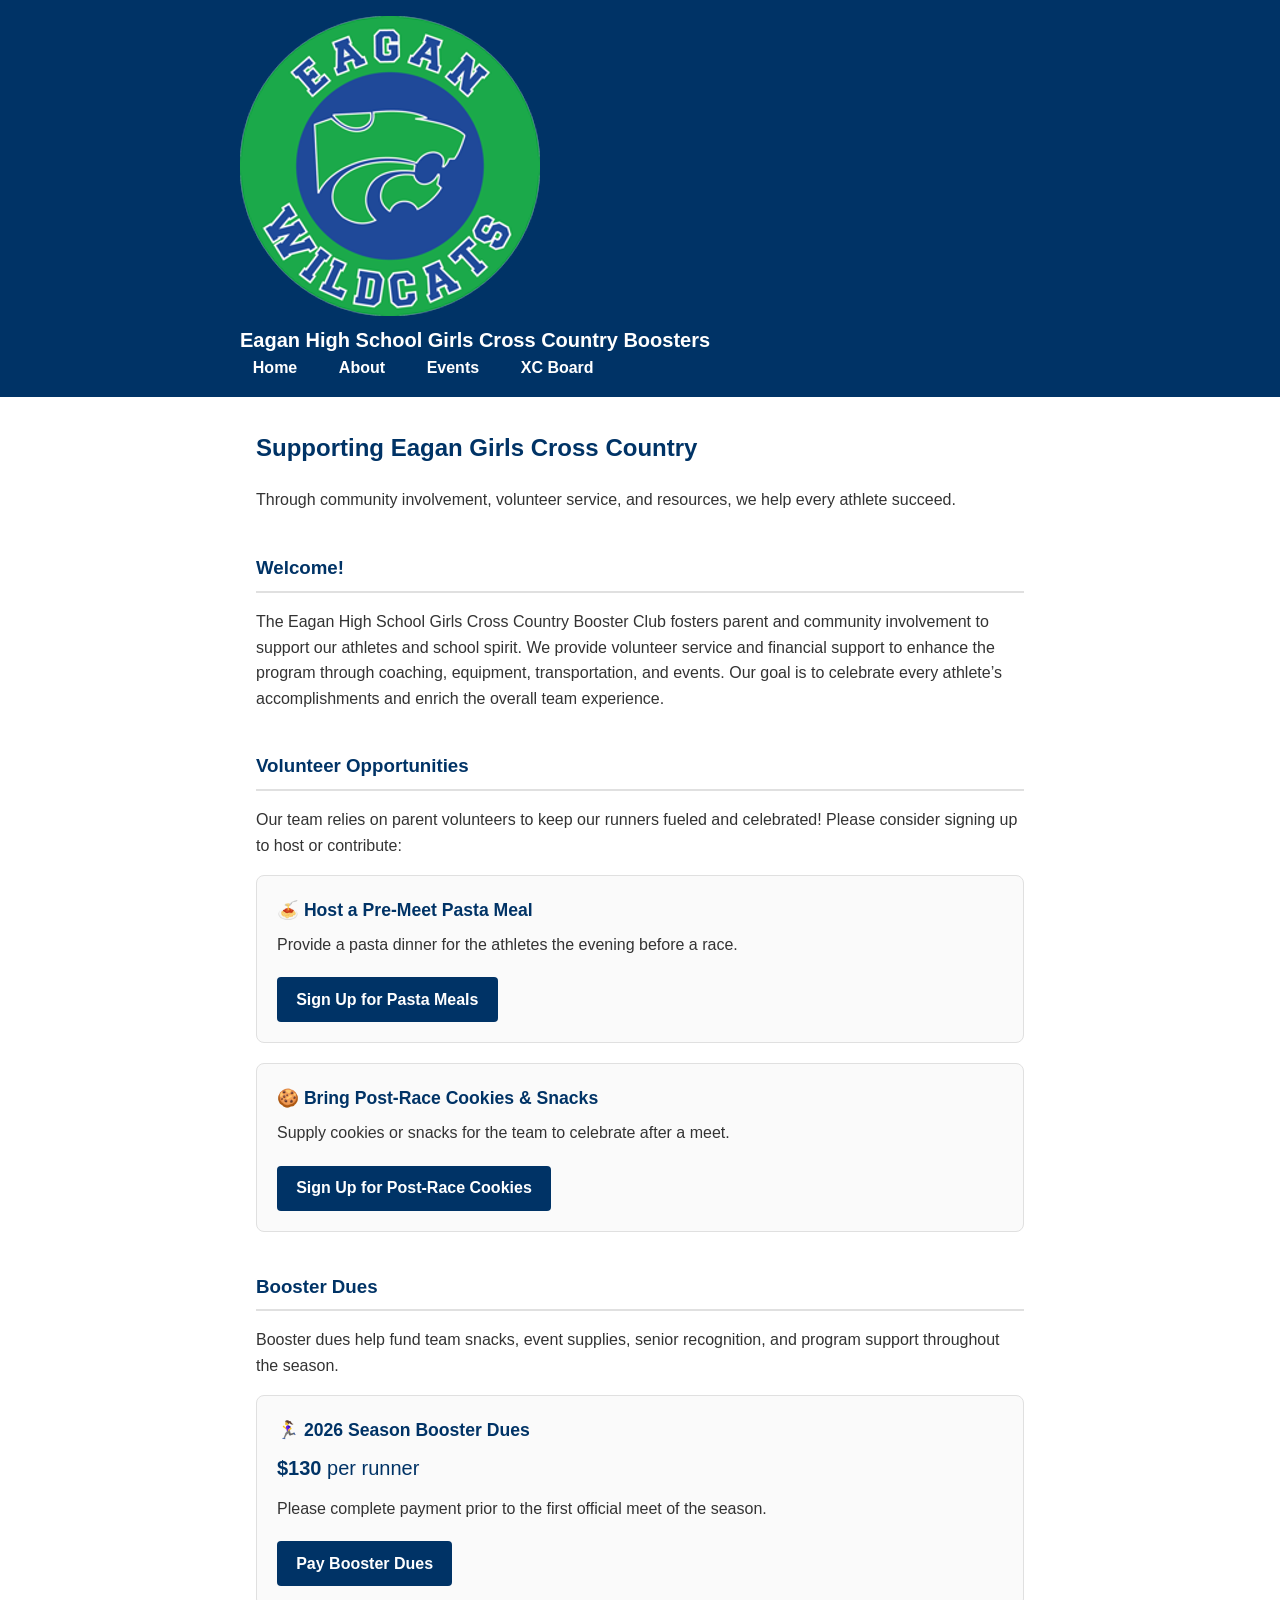
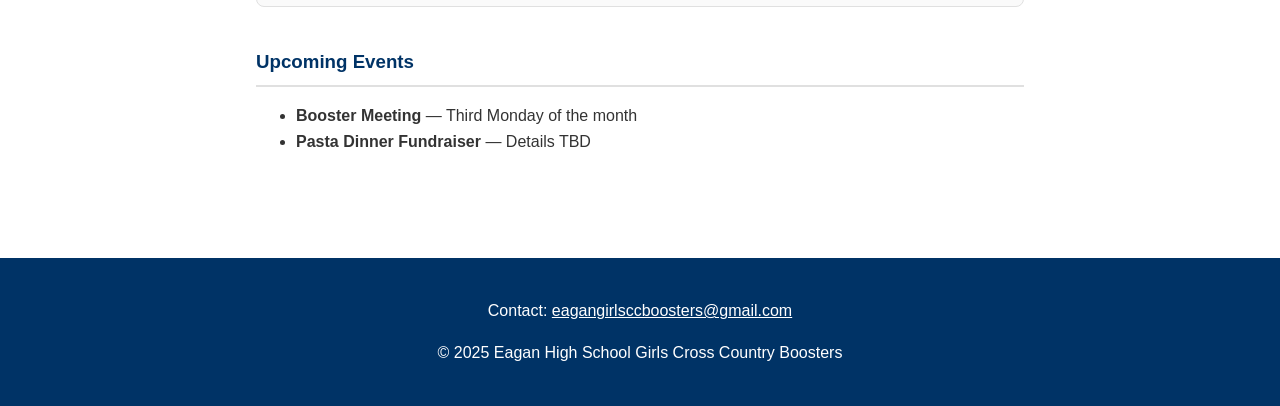
<file: index.html>
<!DOCTYPE html>
<html lang="en">
<head>
  <meta charset="UTF-8" />
  <meta name="viewport" content="width=device-width,initial-scale=1.0" />
  <title>Girls Cross Country Boosters — Eagan High School</title>
  <link rel="stylesheet" href="css/styles.css" />
</head>
<body>
<header class="site-header">
  <div class="container header-inner">

    <!-- Branding -->
    <div class="branding">
      <img
        src="images/EaganWildcatsLogo.png"
        alt="Eagan High School Athletics logo"
        class="site-logo"
      />
      <h1>Eagan High School Girls Cross Country Boosters</h1>
    </div>

    <!-- Navigation -->
    <nav class="main-nav" aria-label="Main navigation">
      <ul>
        <li><a href="index.html" class="active">Home</a></li>
        <li><a href="about.html">About</a></li>
        <li><a href="events.html">Events</a></li>
        <li><a href="board.html">XC Board</a></li>
      </ul>
    </nav>

  </div>
</header>


<main>
<section class="hero">
  <div class="container hero-inner">
    <h2>Supporting Eagan Girls Cross Country</h2>
    <p>Through community involvement, volunteer service, and resources, we help every athlete succeed.</p>
  </div>
</section>

    <section class="intro container">
      <h3>Welcome!</h3>
      <p>The Eagan High School Girls Cross Country Booster Club fosters parent and community involvement to support our athletes and school spirit. We provide volunteer service and financial support to enhance the program through coaching, equipment, transportation, and events. Our goal is to celebrate every athlete’s accomplishments and enrich the overall team experience.</p>
    </section>

    <section>
    <div>
      <h3>Volunteer Opportunities</h3>
      <p>Our team relies on parent volunteers to keep our runners fueled and celebrated! Please consider signing up to host or contribute:</p>
      
      <div class="volunteer-links">
        <div class="volunteer-card">
          <h4>🍝 Host a Pre-Meet Pasta Meal</h4>
          <p>Provide a pasta dinner for the athletes the evening before a race.</p>
          <a href="https://www.signupgenius.com/go/10C0E48A5AF23A4FAC34-65107818-pasta#/" target="_blank" rel="noopener noreferrer" class="signup-button">
            Sign Up for Pasta Meals
          </a>
        </div>
  
        <div class="volunteer-card">
          <h4>🍪 Bring Post-Race Cookies & Snacks</h4>
          <p>Supply cookies or snacks for the team to celebrate after a meet.</p>
          <a href="https://www.signupgenius.com/go/10C0E48A5AF23A4FAC34-65159216-meet#/" target="_blank" rel="noopener noreferrer" class="signup-button">
            Sign Up for Post-Race Cookies
          </a>
        </div>
      </div>
    </div>
  </section>
 
  <section>
  <div>
    <h3>Booster Dues</h3>
    <p>Booster dues help fund team snacks, event supplies, senior recognition, and program support throughout the season.</p>
    
    <div class="dues-card">
      <h4>🏃‍♀️ 2026 Season Booster Dues</h4>
      <p class="dues-amount"><strong>$130</strong> per runner</p>
      <p>Please complete payment prior to the first official meet of the season.</p>
      <a href="https://www.zeffy.com/en-US/donation-form/eagan-girls-cc-booster-club-dues" target="_blank" rel="noopener noreferrer" class="signup-button">
        Pay Booster Dues
      </a>
    </div>
  </div>
</section>
  
    <section class="upcoming-events container">
      <h3>Upcoming Events</h3>
      <ul class="event-list">
        <li><strong>Booster Meeting</strong> — Third Monday of the month</li>
        <li><strong>Pasta Dinner Fundraiser</strong> — Details TBD</li>
      </ul>
    </section>
  </main>

  <footer class="site-footer">
    <div class="container">
      <p>Contact: <a href="mailto:eagangirlsccboosters@gmail.com">eagangirlsccboosters@gmail.com</a></p>
      <p>&copy; 2025 Eagan High School Girls Cross Country Boosters</p>
    </div>
  </footer>

</body>
</html>
</file>
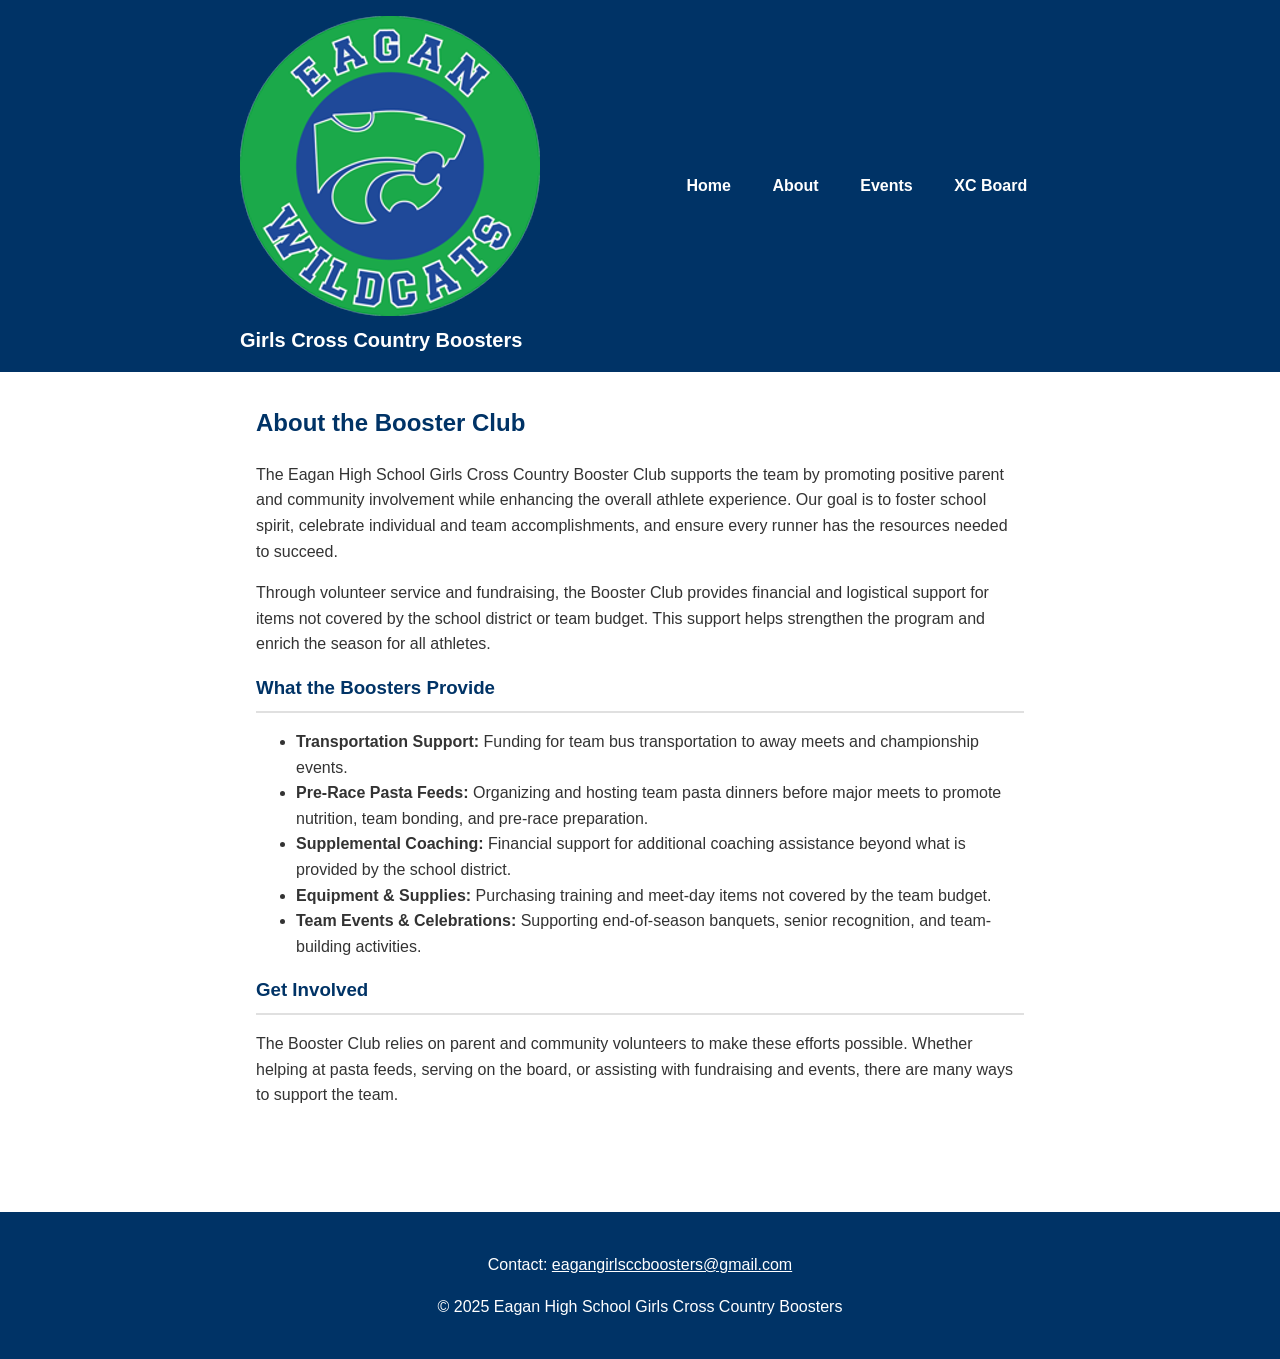
<file: about.html>
<!DOCTYPE html>
<html lang="en">
<head>
  <meta charset="UTF-8" />
  <meta name="viewport" content="width=device-width,initial-scale=1.0" />
  <title>About — Girls Cross Country Boosters</title>
  <link rel="stylesheet" href="css/styles.css" />
</head>
<body>
  <!-- Header (same as your other pages) -->
  <header class="site-header">
    <div class="container header-inner">
      <div class="branding">
        <img src="images/EaganWildcatsLogo.png" alt="Eagan High School Girls Cross Country Boosters logo" class="site-logo" />
        <h1>Girls Cross Country Boosters</h1>
      </div>
      <nav class="main-nav">
        <ul>
          <li><a href="index.html">Home</a></li>
          <li><a href="about.html" class="active">About</a></li>
          <li><a href="events.html">Events</a></li>
          <li><a href="board.html">XC Board</a></li>
        </ul>
      </nav>
    </div>
  </header>

  <!-- Main content -->
  <main class="container">
<section class="about-content">
  <h2>About the Booster Club</h2>

  <p>
    The Eagan High School Girls Cross Country Booster Club supports the team by promoting positive parent and community involvement while enhancing
    the overall athlete experience. Our goal is to foster school spirit, celebrate individual and team accomplishments, and ensure every runner
    has the resources needed to succeed.
  </p>

  <p>
    Through volunteer service and fundraising, the Booster Club provides financial and logistical support for items not covered by the school district
    or team budget. This support helps strengthen the program and enrich the season for all athletes.
  </p>

  <h3>What the Boosters Provide</h3>

  <ul class="booster-support-list">
    <li>
      <strong>Transportation Support:</strong> Funding for team bus transportation to away meets and championship events.
    </li>
    <li>
      <strong>Pre-Race Pasta Feeds:</strong> Organizing and hosting team pasta dinners before major meets to promote nutrition, team bonding,
      and pre-race preparation.
    </li>
    <li>
      <strong>Supplemental Coaching:</strong> Financial support for additional coaching assistance beyond what is provided by the school district.
    </li>
    <li>
      <strong>Equipment & Supplies:</strong> Purchasing training and meet-day items not covered by the team budget.
    </li>
    <li>
      <strong>Team Events & Celebrations:</strong> Supporting end-of-season banquets, senior recognition, and team-building activities.
    </li>
  </ul>

  <h3>Get Involved</h3>

  <p>
    The Booster Club relies on parent and community volunteers to make these efforts possible. Whether helping at pasta feeds, serving on the board,
    or assisting with fundraising and events, there are many ways to support the team.
  </p>
</section>

  </main>

  <!-- Footer (same as your other pages) -->
  <footer class="site-footer">
    <div class="container">
      <p>Contact: <a href="mailto:eagangirlsccboosters@gmail.com">eagangirlsccboosters@gmail.com</a></p>
      <p>&copy; 2025 Eagan High School Girls Cross Country Boosters</p>
    </div>
  </footer>
</body>
</html>
</file>
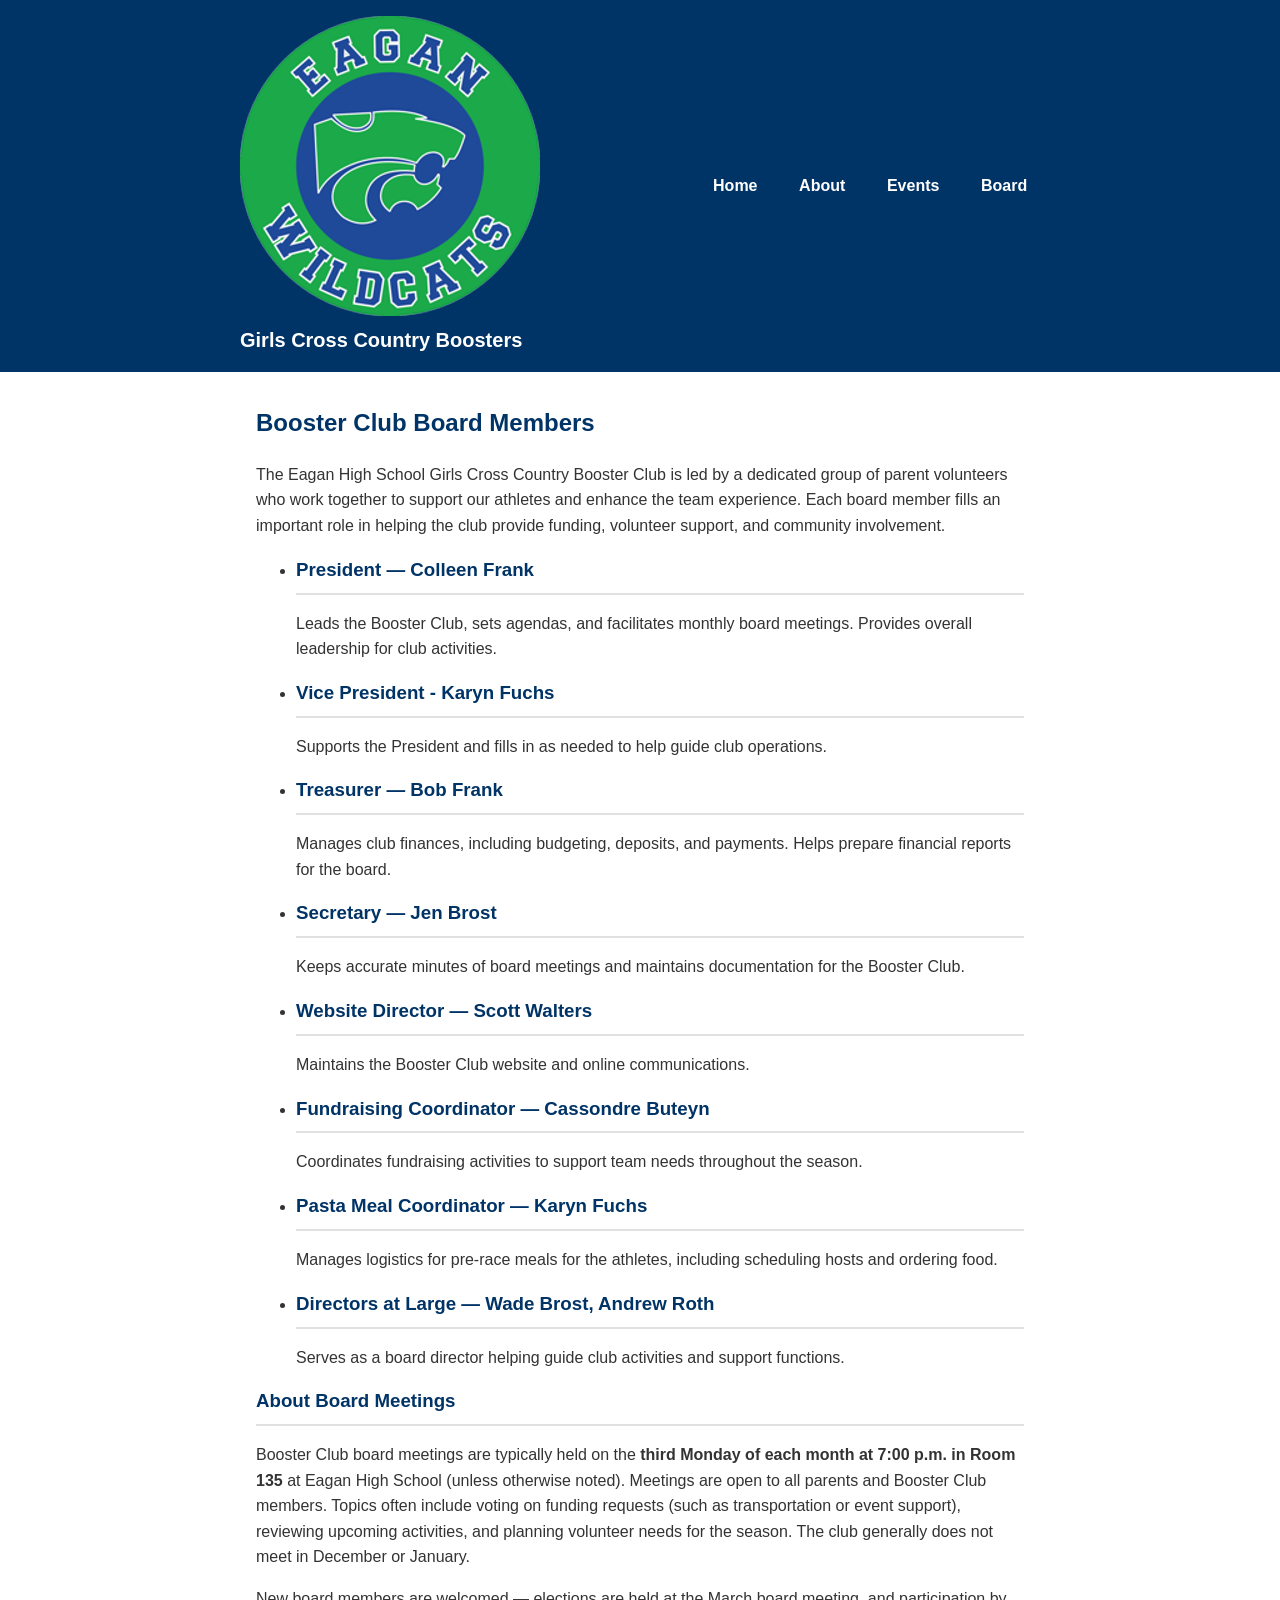
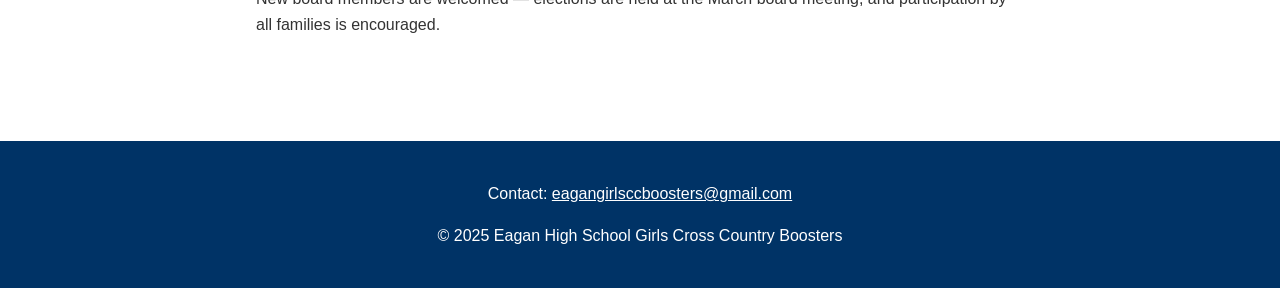
<file: board.html>
<!DOCTYPE html>
<html lang="en">
<head>
  <meta charset="UTF-8" />
  <meta name="viewport" content="width=device-width,initial-scale=1.0" />
  <title>Board Members — Girls Cross Country Boosters</title>
  <link rel="stylesheet" href="css/styles.css" />
</head>
<body>

  <!-- Header -->
  <header class="site-header">
    <div class="container header-inner">
      <div class="branding">
        <img src="images/EaganWildcatsLogo.png" alt="Eagan High School Girls Cross Country Boosters logo" class="site-logo" />
        <h1>Girls Cross Country Boosters</h1>
      </div>
      <nav class="main-nav">
        <ul>
          <li><a href="index.html">Home</a></li>
          <li><a href="about.html">About</a></li>
          <li><a href="events.html">Events</a></li>
          <li><a href="board.html" class="active">Board</a></li>
        </ul>
      </nav>
    </div>
  </header>

  <!-- Main content -->
  <main class="container">
    <section class="board-content">
      <h2>Booster Club Board Members</h2>
      <p>
        The Eagan High School Girls Cross Country Booster Club is led by a dedicated group of parent volunteers who work together to support our
        athletes and enhance the team experience. Each board member fills an important role in helping the club provide funding, volunteer support,
        and community involvement.
      </p>

      <ul class="board-list">
        <li>
          <h3>President — Colleen Frank</h3>
          <p>
            Leads the Booster Club, sets agendas, and facilitates monthly board meetings. Provides overall leadership for club activities.  
          </p>
        </li>

        <li>
          <h3>Vice President - Karyn Fuchs</h3>
          <p>Supports the President and fills in as needed to help guide club operations.</p>
        </li>

        <li>
          <h3>Treasurer — Bob Frank</h3>
          <p>
            Manages club finances, including budgeting, deposits, and payments. Helps prepare financial reports for the board.
          </p>
        </li>

        <li>
          <h3>Secretary — Jen Brost</h3>
          <p>Keeps accurate minutes of board meetings and maintains documentation for the Booster Club.</p>
        </li>

        <li>
          <h3>Website Director — Scott Walters</h3>
          <p>Maintains the Booster Club website and online communications.</p>
        </li>

        <li>
          <h3>Fundraising Coordinator — Cassondre Buteyn</h3>
          <p>Coordinates fundraising activities to support team needs throughout the season. </p>
        </li>

        <li>
          <h3>Pasta Meal Coordinator  — Karyn Fuchs</h3>
          <p>Manages logistics for pre-race meals for the athletes, including scheduling hosts and ordering food. </p>
        </li>

        <li>
          <h3>Directors at Large — Wade Brost, Andrew Roth</h3>
          <p>Serves as a board director helping guide club activities and support functions. </p>
        </li>
      </ul>

      <h3>About Board Meetings</h3>
      <p>
        Booster Club board meetings are typically held on the <strong>third Monday of each month at 7:00 p.m. in Room 135</strong> at Eagan High
        School (unless otherwise noted). Meetings are open to all parents and Booster Club members. Topics often include voting on funding
        requests (such as transportation or event support), reviewing upcoming activities, and planning volunteer needs for the season.  
        The club generally does not meet in December or January.
      </p>

      <p>
        New board members are welcomed — elections are held at the March board meeting, and participation by all families is encouraged.
      </p>
    </section>
  </main>

  <!-- Footer -->
  <footer class="site-footer">
    <div class="container">
      <p>Contact: <a href="mailto:eagangirlsccboosters@gmail.com">eagangirlsccboosters@gmail.com</a></p>
      <p>&copy; 2025 Eagan High School Girls Cross Country Boosters</p>
    </div>
  </footer>

</body>
</html>
</file>
<file: css/styles.css>
/* ==========================================================================
   Base & Typography
   ========================================================================== */
body {
  font-family: -apple-system, BlinkMacSystemFont, "Segoe UI", Roboto, Helvetica, Arial, sans-serif;
  line-height: 1.6;
  color: #333333;
  margin: 0;
  padding: 0;
  background-color: #ffffff;
}

/* ==========================================================================
   Header & Navigation (Restored Rules)
   ========================================================================== */
header {
  background-color: #003366; /* Eagan Wildcat Blue */
  color: #ffffff;
  padding: 1rem 0;
}

header > div {
  max-width: 800px;
  margin: 0 auto;
  padding: 0 1rem;
  display: flex;
  justify-content: space-between;
  align-items: center;
  flex-wrap: wrap;
}

header h1 {
  margin: 0;
  font-size: 1.25rem;
}

/* Navigation List Styling */
nav ul {
  list-style: none;
  margin: 0;
  padding: 0;
  display: flex;
  gap: 1rem;
}

nav li {
  display: inline;
}

/* Header Navigation Links & Buttons */
nav a {
  color: #ffffff;
  text-decoration: none;
  font-weight: bold;
  padding: 0.4rem 0.8rem;
  border-radius: 4px;
  transition: background-color 0.2s ease-in-out;
}

nav a:hover {
  background-color: #002244;
  text-decoration: underline;
}

/* ==========================================================================
   Main Content Container
   ========================================================================== */
main {
  max-width: 800px;
  margin: 0 auto;
  padding: 2rem 1rem;
  box-sizing: border-box;
}

section {
  margin-bottom: 2.5rem;
}

section > div {
  width: 100%;
}

h2, h3 {
  color: #003366;
  margin-top: 0;
}

h3 {
  border-bottom: 2px solid #e0e0e0;
  padding-bottom: 0.5rem;
  margin-bottom: 1rem;
}

/* ==========================================================================
   Stacked Cards Layout (Volunteer & Dues)
   ========================================================================== */
.volunteer-links {
  display: flex;
  flex-direction: column; /* Vertical stack */
  gap: 1.25rem;
  margin-top: 1rem;
}

.volunteer-card,
.dues-card {
  width: 100%;
  border: 1px solid #e0e0e0;
  border-radius: 8px;
  padding: 1.25rem;
  background-color: #fafafa;
  box-sizing: border-box;
}

.volunteer-card h4,
.dues-card h4 {
  margin-top: 0;
  margin-bottom: 0.5rem;
  font-size: 1.1rem;
  color: #003366;
}

.volunteer-card p,
.dues-card p {
  margin-top: 0;
  margin-bottom: 0.75rem;
}

.dues-amount {
  font-size: 1.25rem;
  color: #003366;
  margin-top: 0.25rem;
  margin-bottom: 0.75rem;
}

/* ==========================================================================
   Content Action Buttons (SignUpGenius & Dues)
   ========================================================================== */
.signup-button {
  display: inline-block;
  margin-top: 0.5rem;
  padding: 0.6rem 1.2rem;
  background-color: #003366;
  color: #ffffff;
  text-decoration: none;
  border-radius: 4px;
  font-weight: bold;
  text-align: center;
  transition: background-color 0.2s ease-in-out;
}

.signup-button:hover {
  background-color: #002244;
  text-decoration: none;
}

/* ==========================================================================
   Footer
   ========================================================================== */
footer {
  background-color: #003366;
  color: #ffffff;
  padding: 1.5rem 0;
  text-align: center;
  margin-top: 2rem;
}

footer a {
  color: #ffffff;
}

/* Mobile Responsive Adjustments */
@media (max-width: 600px) {
  header > div {
    flex-direction: column;
    align-items: flex-start;
    gap: 0.75rem;
  }
  
  .signup-button {
    display: block;
    width: 100%;
    box-sizing: border-box;
  }
}
</file>
